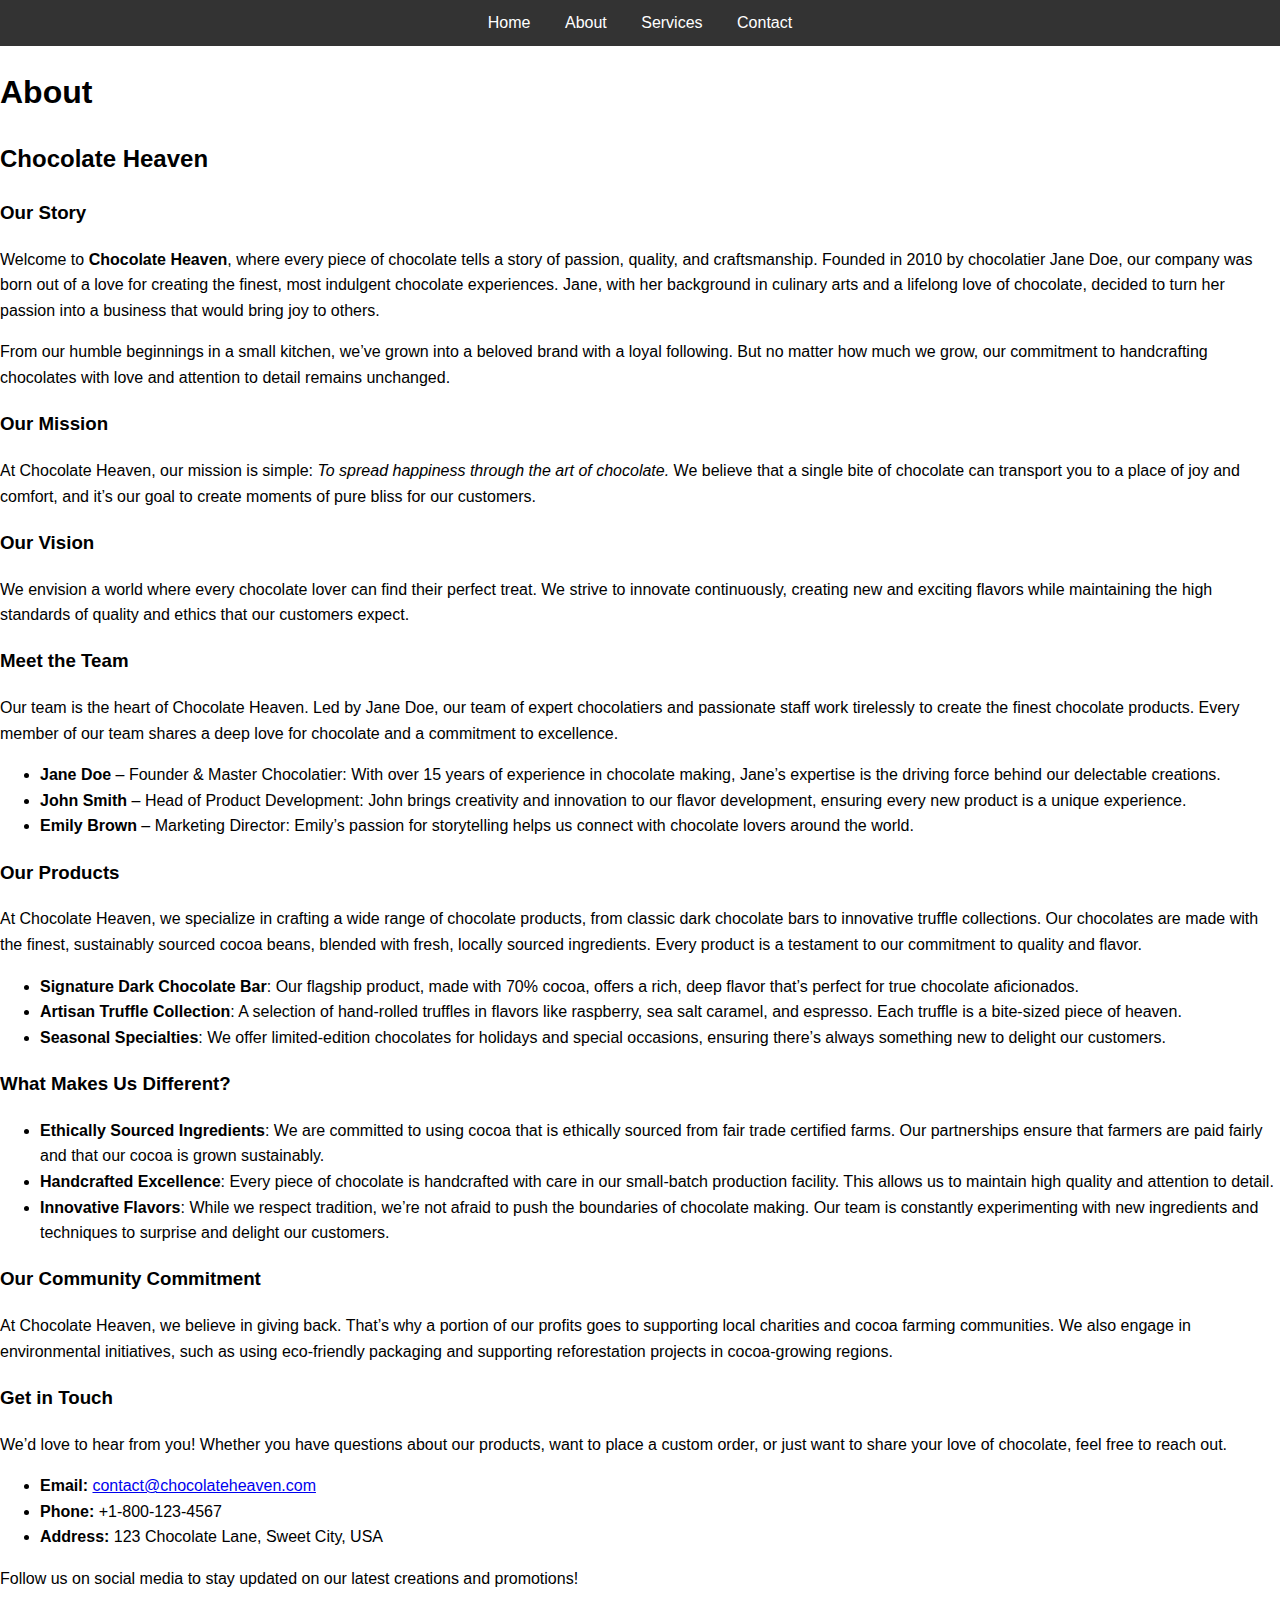
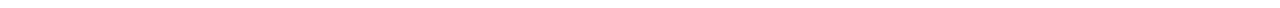
<file: about.html>
<!DOCTYPE html>
<html lang="en">
<head>
    <meta charset="UTF-8">
    <meta name="viewport" content="width=device-width, initial-scale=1.0">
    <title>Home - My Website</title>
    <link rel="stylesheet" href="styles.css">
</head>
<body>
    <header>
        <nav>
            <ul>
                <li><a href="index.html">Home</a></li>
                <li><a href="about.html">About</a></li>
                <li><a href="services.html">Services</a></li>
                <li><a href="contact.html">Contact</a></li>
            </ul>
        </nav>
    </header>
    <main>
        <h1>About</h1>
        <h2>Chocolate Heaven</h2>

        <h3>Our Story</h3>
        <p>
            Welcome to <strong>Chocolate Heaven</strong>, where every piece of chocolate tells a story of passion, quality, and craftsmanship.
            Founded in 2010 by chocolatier Jane Doe, our company was born out of a love for creating the finest, most indulgent chocolate experiences. 
            Jane, with her background in culinary arts and a lifelong love of chocolate, decided to turn her passion into a business that would bring joy to others.
        </p>
        <p>
            From our humble beginnings in a small kitchen, we’ve grown into a beloved brand with a loyal following. 
            But no matter how much we grow, our commitment to handcrafting chocolates with love and attention to detail remains unchanged.
        </p>

        <h3>Our Mission</h3>
        <p>
            At Chocolate Heaven, our mission is simple: <em>To spread happiness through the art of chocolate.</em> 
            We believe that a single bite of chocolate can transport you to a place of joy and comfort, and it’s our goal to create moments of pure bliss for our customers.
        </p>

        <h3>Our Vision</h3>
        <p>
            We envision a world where every chocolate lover can find their perfect treat. 
            We strive to innovate continuously, creating new and exciting flavors while maintaining the high standards of quality and ethics that our customers expect.
        </p>

        <h3>Meet the Team</h3>
        <p>
            Our team is the heart of Chocolate Heaven. Led by Jane Doe, our team of expert chocolatiers and passionate staff work tirelessly to create the finest chocolate products. 
            Every member of our team shares a deep love for chocolate and a commitment to excellence.
        </p>
        <ul>
            <li><strong>Jane Doe</strong> – Founder & Master Chocolatier: With over 15 years of experience in chocolate making, Jane’s expertise is the driving force behind our delectable creations.</li>
            <li><strong>John Smith</strong> – Head of Product Development: John brings creativity and innovation to our flavor development, ensuring every new product is a unique experience.</li>
            <li><strong>Emily Brown</strong> – Marketing Director: Emily’s passion for storytelling helps us connect with chocolate lovers around the world.</li>
        </ul>

        <h3>Our Products</h3>
        <p>
            At Chocolate Heaven, we specialize in crafting a wide range of chocolate products, from classic dark chocolate bars to innovative truffle collections. 
            Our chocolates are made with the finest, sustainably sourced cocoa beans, blended with fresh, locally sourced ingredients. 
            Every product is a testament to our commitment to quality and flavor.
        </p>
        <ul>
            <li><strong>Signature Dark Chocolate Bar</strong>: Our flagship product, made with 70% cocoa, offers a rich, deep flavor that’s perfect for true chocolate aficionados.</li>
            <li><strong>Artisan Truffle Collection</strong>: A selection of hand-rolled truffles in flavors like raspberry, sea salt caramel, and espresso. Each truffle is a bite-sized piece of heaven.</li>
            <li><strong>Seasonal Specialties</strong>: We offer limited-edition chocolates for holidays and special occasions, ensuring there’s always something new to delight our customers.</li>
        </ul>

        <h3>What Makes Us Different?</h3>
        <ul>
            <li><strong>Ethically Sourced Ingredients</strong>: We are committed to using cocoa that is ethically sourced from fair trade certified farms. Our partnerships ensure that farmers are paid fairly and that our cocoa is grown sustainably.</li>
            <li><strong>Handcrafted Excellence</strong>: Every piece of chocolate is handcrafted with care in our small-batch production facility. This allows us to maintain high quality and attention to detail.</li>
            <li><strong>Innovative Flavors</strong>: While we respect tradition, we’re not afraid to push the boundaries of chocolate making. Our team is constantly experimenting with new ingredients and techniques to surprise and delight our customers.</li>
        </ul>

        <h3>Our Community Commitment</h3>
        <p>
            At Chocolate Heaven, we believe in giving back. That’s why a portion of our profits goes to supporting local charities and cocoa farming communities. 
            We also engage in environmental initiatives, such as using eco-friendly packaging and supporting reforestation projects in cocoa-growing regions.
        </p>

        <h3>Get in Touch</h3>
        <p>
            We’d love to hear from you! Whether you have questions about our products, want to place a custom order, or just want to share your love of chocolate, feel free to reach out.
        </p>
        <ul>
            <li><strong>Email:</strong> <a href="mailto:contact@chocolateheaven.com">contact@chocolateheaven.com</a></li>
            <li><strong>Phone:</strong> +1-800-123-4567</li>
            <li><strong>Address:</strong> 123 Chocolate Lane, Sweet City, USA</li>
        </ul>
        <p>
            Follow us on social media to stay updated on our latest creations and promotions!
        </p>
    </main>
</body>
</html>
</file>
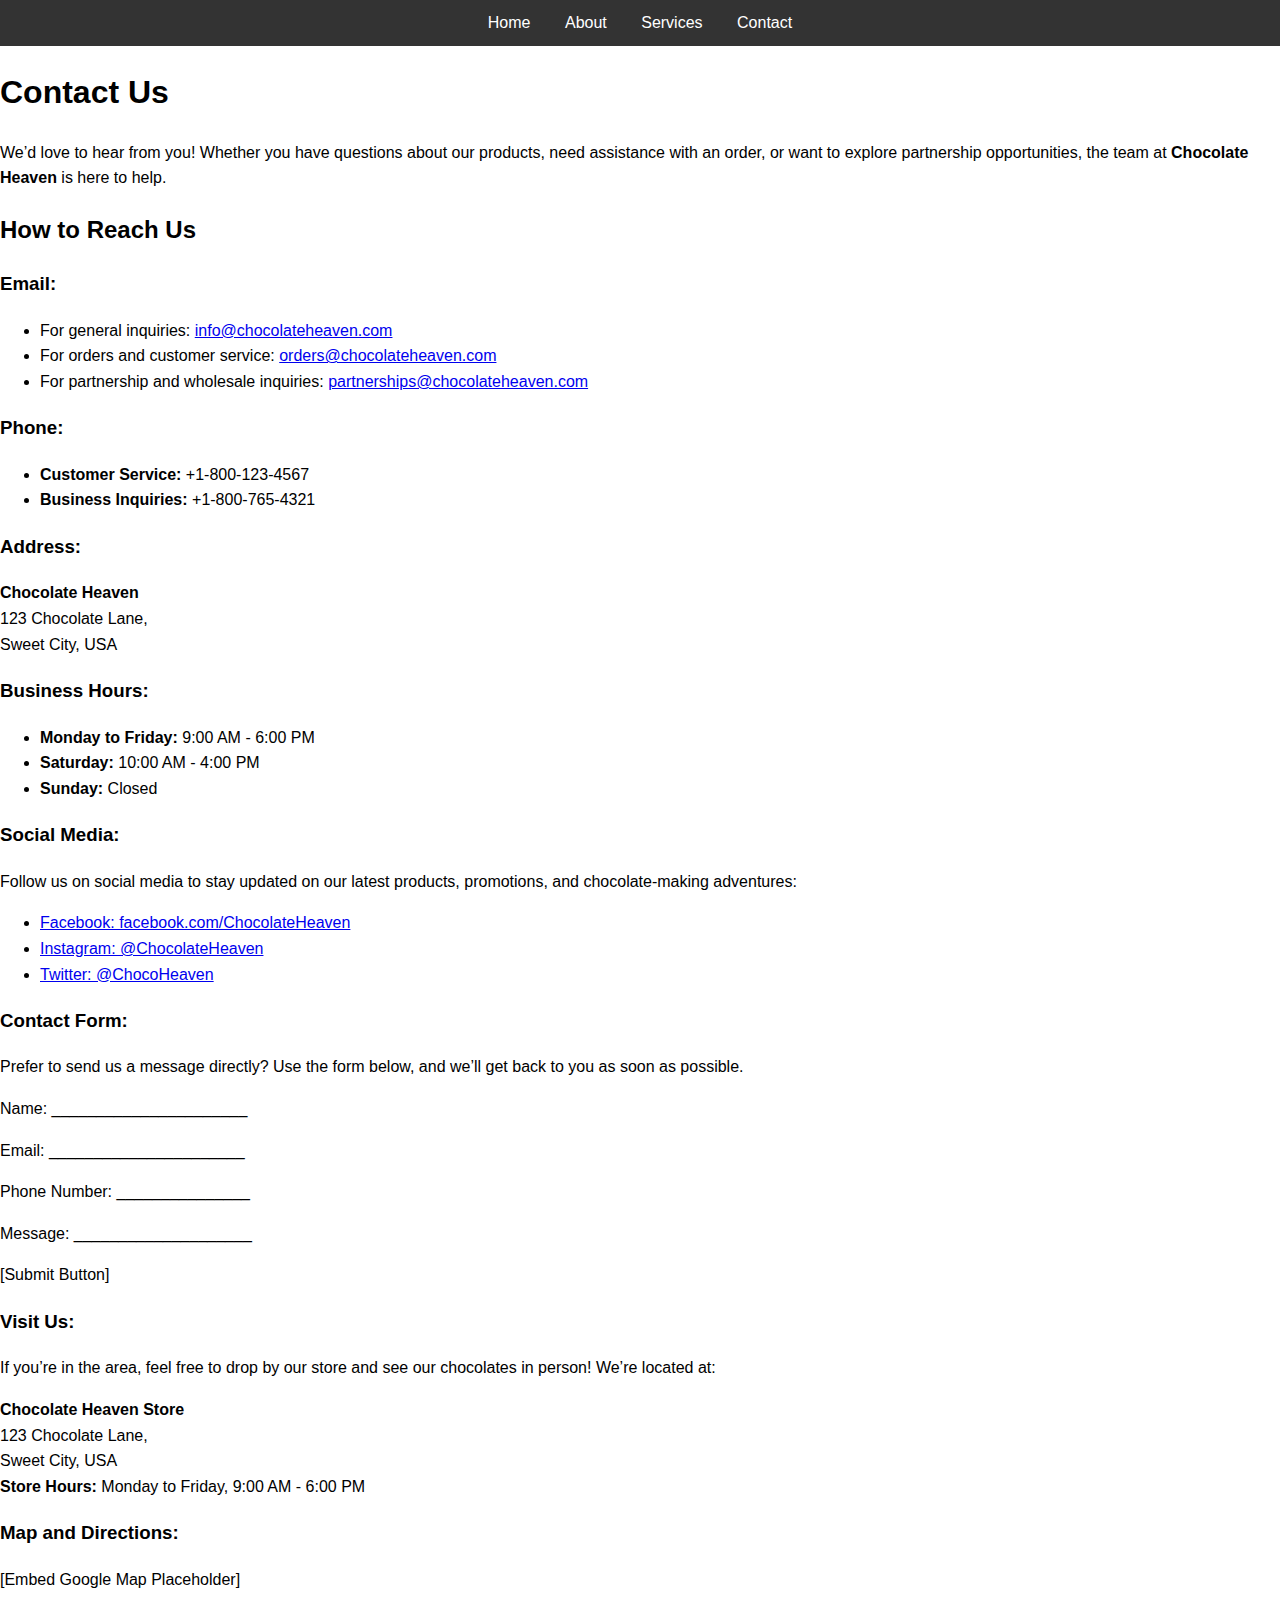
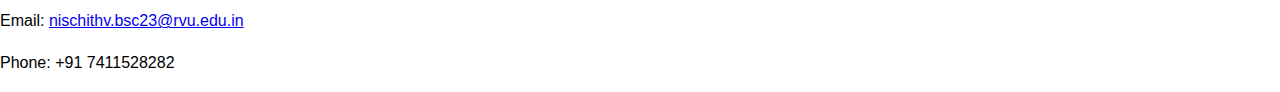
<file: contact.html>
<!DOCTYPE html>
<html lang="en">
<head>
    <meta charset="UTF-8">
    <meta name="viewport" content="width=device-width, initial-scale=1.0">
    <title>Contact Us - My Website</title>
    <link rel="stylesheet" href="styles.css">
</head>
<body>
    <header>
        <nav>
            <ul>
                <li><a href="index.html">Home</a></li>
                <li><a href="about.html">About</a></li>
                <li><a href="services.html">Services</a></li>
                <li><a href="contact.html">Contact</a></li>
            </ul>
        </nav>
    </header>
    <main>
        <h1>Contact Us</h1>
        <p>
            We’d love to hear from you! Whether you have questions about our products, need assistance with an order, or want to explore partnership opportunities, the team at <strong>Chocolate Heaven</strong> is here to help.
        </p>
        
        <h2>How to Reach Us</h2>
        
        <h3>Email:</h3>
        <ul>
            <li>For general inquiries: <a href="mailto:info@chocolateheaven.com">info@chocolateheaven.com</a></li>
            <li>For orders and customer service: <a href="mailto:orders@chocolateheaven.com">orders@chocolateheaven.com</a></li>
            <li>For partnership and wholesale inquiries: <a href="mailto:partnerships@chocolateheaven.com">partnerships@chocolateheaven.com</a></li>
        </ul>

        <h3>Phone:</h3>
        <ul>
            <li><strong>Customer Service:</strong> +1-800-123-4567</li>
            <li><strong>Business Inquiries:</strong> +1-800-765-4321</li>
        </ul>

        <h3>Address:</h3>
        <p>
            <strong>Chocolate Heaven</strong><br>
            123 Chocolate Lane,<br>
            Sweet City, USA
        </p>

        <h3>Business Hours:</h3>
        <ul>
            <li><strong>Monday to Friday:</strong> 9:00 AM - 6:00 PM</li>
            <li><strong>Saturday:</strong> 10:00 AM - 4:00 PM</li>
            <li><strong>Sunday:</strong> Closed</li>
        </ul>

        <h3>Social Media:</h3>
        <p>
            Follow us on social media to stay updated on our latest products, promotions, and chocolate-making adventures:
        </p>
        <ul>
            <li><a href="http://facebook.com/ChocolateHeaven" target="_blank">Facebook: facebook.com/ChocolateHeaven</a></li>
            <li><a href="http://instagram.com/ChocolateHeaven" target="_blank">Instagram: @ChocolateHeaven</a></li>
            <li><a href="http://twitter.com/ChocoHeaven" target="_blank">Twitter: @ChocoHeaven</a></li>
        </ul>

        <h3>Contact Form:</h3>
        <p>Prefer to send us a message directly? Use the form below, and we’ll get back to you as soon as possible.</p>
        <p>Name: ______________________</p>
        <p>Email: ______________________</p>
        <p>Phone Number: _______________</p>
        <p>Message: ____________________</p>
        <p>[Submit Button]</p>

        <h3>Visit Us:</h3>
        <p>
            If you’re in the area, feel free to drop by our store and see our chocolates in person! We’re located at:
        </p>
        <p>
            <strong>Chocolate Heaven Store</strong><br>
            123 Chocolate Lane,<br>
            Sweet City, USA<br>
            <strong>Store Hours:</strong> Monday to Friday, 9:00 AM - 6:00 PM
        </p>

        <h3>Map and Directions:</h3>
        <p>[Embed Google Map Placeholder]</p>

        <p>Email: <a href="mailto:nischithv.bsc23@rvu.edu.in">nischithv.bsc23@rvu.edu.in</a></p>
        <p>Phone: +91 7411528282</p>
    </main>
</body>
</html>
</file>
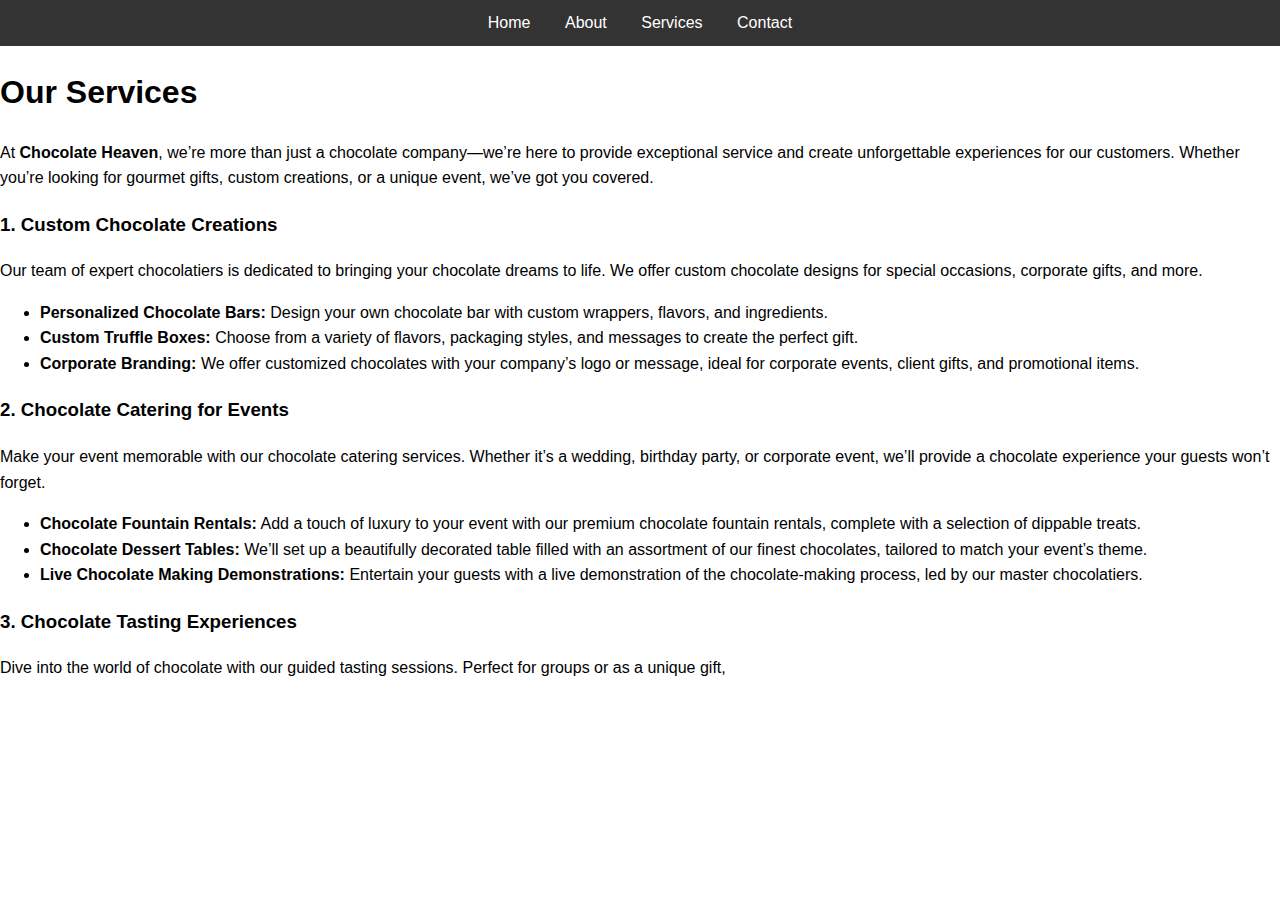
<file: services.html>
<!DOCTYPE html>
<html lang="en">
<head>
    <meta charset="UTF-8">
    <meta name="viewport" content="width=device-width, initial-scale=1.0">
    <title>Our Services - My Website</title>
    <link rel="stylesheet" href="styles.css">
</head>
<body>
    <header>
        <nav>
            <ul>
                <li><a href="index.html">Home</a></li>
                <li><a href="about.html">About</a></li>
                <li><a href="services.html">Services</a></li>
                <li><a href="contact.html">Contact</a></li>
            </ul>
        </nav>
    </header>
    <main>
        <h1>Our Services</h1>
        <p>
            At <strong>Chocolate Heaven</strong>, we’re more than just a chocolate company—we’re here to provide exceptional service and create unforgettable experiences for our customers. Whether you’re looking for gourmet gifts, custom creations, or a unique event, we’ve got you covered.
        </p>
        
        <h3>1. Custom Chocolate Creations</h3>
        <p>
            Our team of expert chocolatiers is dedicated to bringing your chocolate dreams to life. We offer custom chocolate designs for special occasions, corporate gifts, and more.
        </p>
        <ul>
            <li><strong>Personalized Chocolate Bars:</strong> Design your own chocolate bar with custom wrappers, flavors, and ingredients.</li>
            <li><strong>Custom Truffle Boxes:</strong> Choose from a variety of flavors, packaging styles, and messages to create the perfect gift.</li>
            <li><strong>Corporate Branding:</strong> We offer customized chocolates with your company’s logo or message, ideal for corporate events, client gifts, and promotional items.</li>
        </ul>

        <h3>2. Chocolate Catering for Events</h3>
        <p>
            Make your event memorable with our chocolate catering services. Whether it’s a wedding, birthday party, or corporate event, we’ll provide a chocolate experience your guests won’t forget.
        </p>
        <ul>
            <li><strong>Chocolate Fountain Rentals:</strong> Add a touch of luxury to your event with our premium chocolate fountain rentals, complete with a selection of dippable treats.</li>
            <li><strong>Chocolate Dessert Tables:</strong> We’ll set up a beautifully decorated table filled with an assortment of our finest chocolates, tailored to match your event’s theme.</li>
            <li><strong>Live Chocolate Making Demonstrations:</strong> Entertain your guests with a live demonstration of the chocolate-making process, led by our master chocolatiers.</li>
        </ul>

        <h3>3. Chocolate Tasting Experiences</h3>
        <p>
            Dive into the world of chocolate with our guided tasting sessions. Perfect for groups or as a unique gift,
</file>
<file: styles.css>
/* General Styles */
body {
    margin: 0;
    font-family: Arial, sans-serif;
    line-height: 1.6;
}

header {
    background: #333;
    color: #fff;
    padding: 10px 0;
}

nav ul {
    list-style: none;
    padding: 0;
    text-align: center;
    margin: 0;
}

nav ul li {
    display: inline;
    margin: 0 15px;
}

nav ul li a {
    color: #fff;
    text-decoration: none;
}

.slider-container {
    width: 100%; /* Full width */
    display: flex;
    justify-content: center; /* Center horizontally */
    padding: 20px 0; /* Padding for spacing */
}

.slider {
    width: 300px; /* Width of the slider */
    height: 300px; /* Height of the slider */
    position: relative; /* Positioning context for images */
}

.slider img {
    width: 100%; /* Ensure the image covers the slider width */
    height: 100%; /* Ensure the image covers the slider height */
    object-fit: cover; /* Cover the entire slider area */
}

/* Ensure the slider is centered on smaller screens */
@media (max-width: 768px) {
    .slider {
        width: 80%;
        height: auto; /* Adjust height proportionally */
    }
}


.welcome-message, .featured-products, .cta {
    text-align: center;
    padding: 20px;
}

.featured-products .product-grid {
    display: flex;
    justify-content: center;
    flex-wrap: wrap;
}

.product-grid .product {
    margin: 10px;
    max-width: 200px;
}

.product-grid img {
    width: 100%;
    height: auto;
}

.cta {
    background: #f4f4f4;
    padding: 20px;
}

.cta .button {
    background: #333;
    color: #fff;
    padding: 10px 20px;
    text-decoration: none;
    border-radius: 5px;
}

footer {
    background: #333;
    color: #fff;
    text-align: center;
    padding: 10px 0;
}

footer a {
    color: #fff;
    text-decoration: none;
}
</file>
